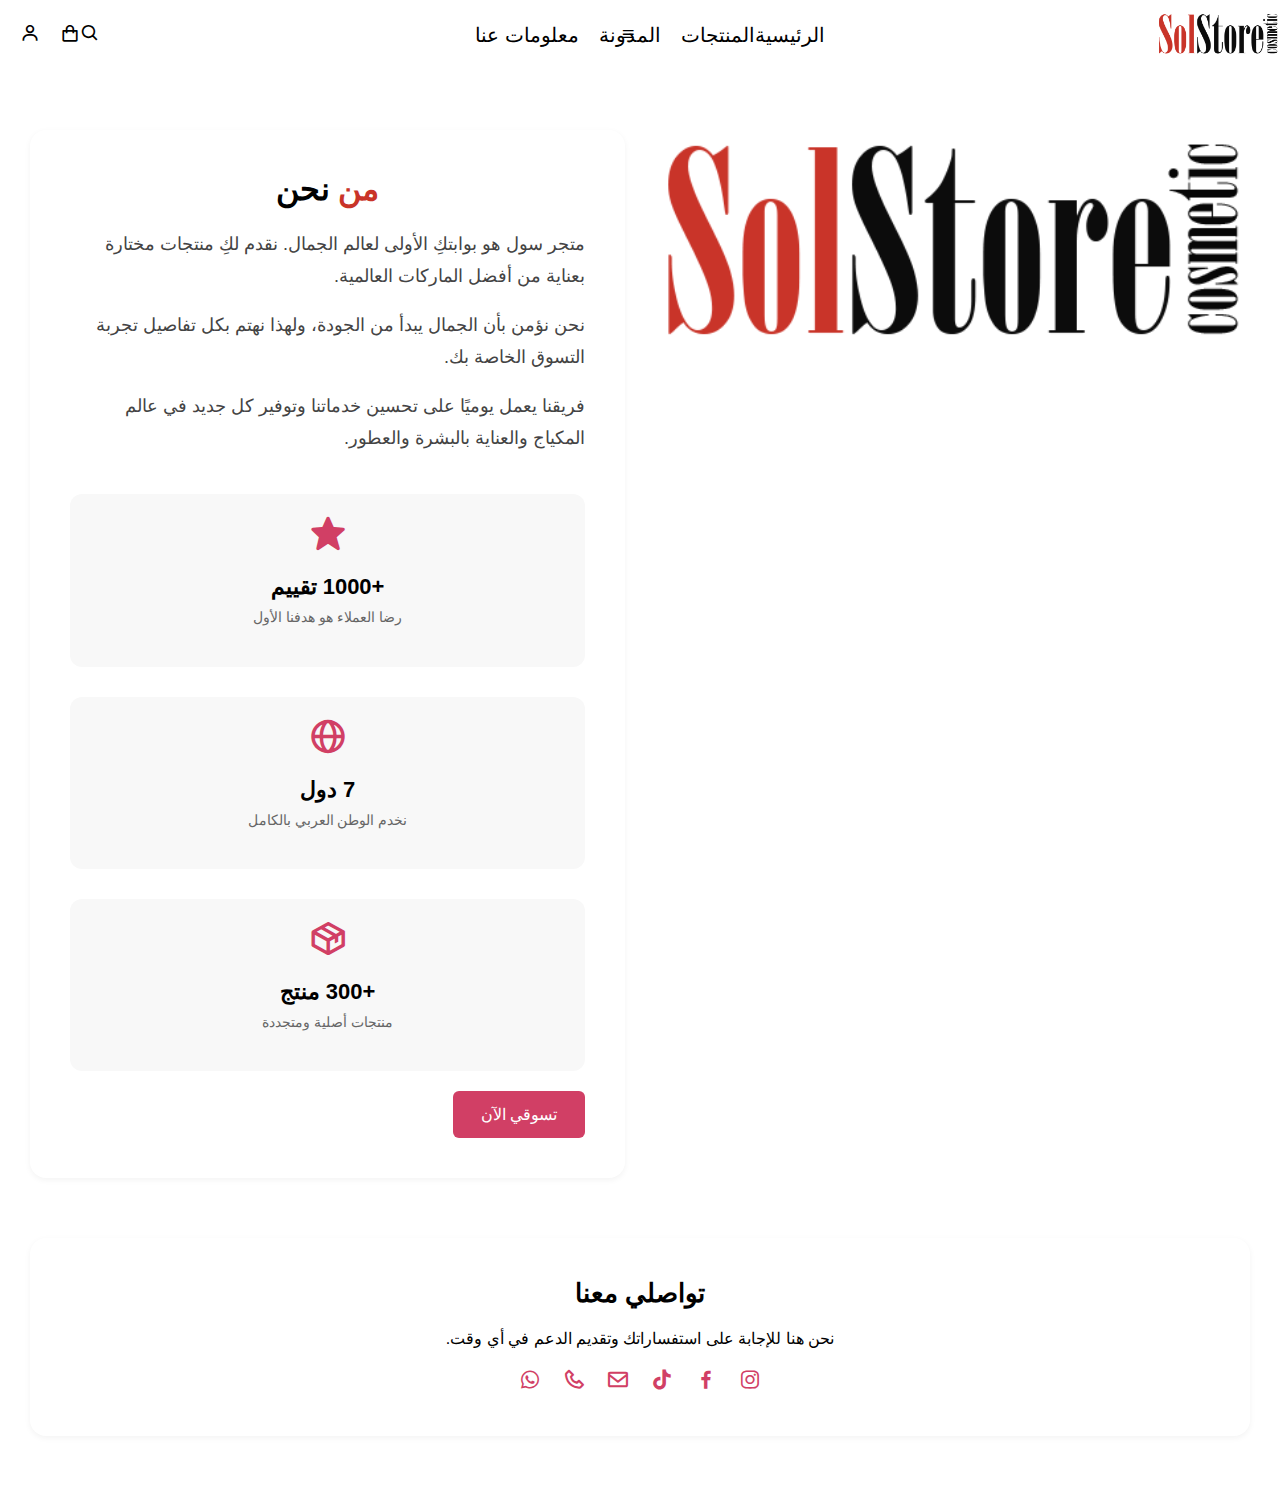
<file: about.html>
<!DOCTYPE html>
<html lang="ar" dir="rtl">

<head>
    <meta charset="UTF-8" />
    <meta name="viewport" content="width=device-width, initial-scale=1.0" />
    <title>معلومات عنا - متجر سول</title>
    <link rel="stylesheet" href="./css/grid.css" />
    <link rel="stylesheet" href="./css/app.css" />
    <link href="https://unpkg.com/boxicons@2.0.7/css/boxicons.min.css" rel="stylesheet" />
    <style>
        .about-section {
            padding: 60px 0;
        }

        .about-content {
            background-color: #fff;
            padding: 40px;
            border-radius: 16px;
            box-shadow: 0 2px 6px rgba(0, 0, 0, 0.05);
        }

        .about-content h2 {
            font-size: 32px;
            margin-bottom: 20px;
        }

        .about-content p {
            font-size: 18px;
            margin-bottom: 16px;
            line-height: 1.8;
            color: #444;
        }

        .about-content .btn {
            background-color: #d13f65;
            color: white;
            padding: 14px 28px;
            font-size: 16px;
            border-radius: 6px;
            text-decoration: none;
            display: inline-block;
            transition: background 0.3s ease;
        }

        .about-content .btn:hover {
            background-color: #b83255;
        }

        .about-stats {
            margin-top: 40px;
            display: flex;
            gap: 30px;
            flex-wrap: wrap;
        }

        .stat-box {
            flex: 1 1 250px;
            background-color: #f8f8f8;
            padding: 20px;
            border-radius: 12px;
            text-align: center;
        }

        .stat-box i {
            font-size: 40px;
            color: #d13f65;
            margin-bottom: 10px;
        }

        .stat-box h4 {
            font-size: 22px;
            margin: 10px 0 5px;
        }

        .stat-box p {
            color: #666;
            font-size: 14px;
        }

        .contact-section {
            background-color: #fff;
            margin-top: 60px;
            padding: 40px;
            border-radius: 16px;
            box-shadow: 0 2px 6px rgba(0, 0, 0, 0.05);
            text-align: center;
        }

        .contact-section h3 {
            font-size: 26px;
            margin-bottom: 20px;
        }

        .social-icons {
            display: flex;
            justify-content: center;
            gap: 20px;
            margin-top: 20px;
        }

        .social-icons a {
            font-size: 24px;
            color: #d13f65;
            transition: color 0.3s;
        }

        .social-icons a:hover {
            color: #b83255;
        }

        @media (max-width: 768px) {
            .col-6 {
                width: 100%;
            }
        }
    </style>
</head>

<body>
    <!-- NAVIGATION -->
    <div class="nav-wrapper">
        <div class="nav">
            <a href="index.html" class="logo">
                <img src="./images/logo.png" alt="شعار المتجر">
            </a>
            <div class="burger" onclick="toggleMenu()">
                <i class='bx bx-menu'></i>
            </div>
            <ul class="nav-menu" id="userMenu">
                <li><a href="#"><i class='bx bx-search'></i></a></li>
                <li><a href="cart.html"><i class='bx bx-shopping-bag'></i></a></li>
                <li><a href="#"><i class='bx bx-user'></i></a></li>
            </ul>
            <ul class="nav-menu menu-main" id="mainMenu">
                <li><a href="index.html">الرئيسية</a></li>
                <li><a href="product.html">المنتجات</a></li>
                <li><a href="blog.html">المدونة</a></li>
                <li><a href="about.html" class="active">معلومات عنا</a></li>
            </ul>
        </div>
    </div>

    <!-- ABOUT SECTION -->
    <div class="section about-section">
        <div class="container-fluid">
            <div class="row">
                <div class="col-6">
                    <div class="about-image">
                        <img src="./images/logo.png" alt="من نحن"
                            style="width: 100%; border-radius: 20px;" />
                            <!-- <img src="./images/about.jpg" alt="من نحن" /> -->
                    </div>
                </div>
                <div class="col-6">
                    <div class="about-content">
                        <h2 class="section-header"><span class="main-color">من</span> نحن</h2>
                        <p>متجر سول هو بوابتكِ الأولى لعالم الجمال. نقدم لكِ منتجات مختارة بعناية من أفضل الماركات
                            العالمية.</p>
                        <p>نحن نؤمن بأن الجمال يبدأ من الجودة، ولهذا نهتم بكل تفاصيل تجربة التسوق الخاصة بك.</p>
                        <p>فريقنا يعمل يوميًا على تحسين خدماتنا وتوفير كل جديد في عالم المكياج والعناية بالبشرة والعطور.
                        </p>

                        <div class="about-stats">
                            <div class="stat-box">
                                <i class="bx bxs-star"></i>
                                <h4>+1000 تقييم</h4>
                                <p>رضا العملاء هو هدفنا الأول</p>
                            </div>
                            <div class="stat-box">
                                <i class="bx bx-globe"></i>
                                <h4>7 دول</h4>
                                <p>نخدم الوطن العربي بالكامل</p>
                            </div>
                            <div class="stat-box">
                                <i class="bx bx-package"></i>
                                <h4>+300 منتج</h4>
                                <p>منتجات أصلية ومتجددة</p>
                            </div>
                        </div>

                        <a href="product.html" class="btn" style="margin-top: 20px;">تسوقي الآن</a>
                    </div>
                </div>
            </div>

            <!-- Contact Section -->
            <div class="contact-section">
                <h3>تواصلي معنا</h3>
                <p>نحن هنا للإجابة على استفساراتك وتقديم الدعم في أي وقت.</p>
                <div class="social-icons">
                    <a href="https://www.instagram.com" target="_blank" rel="noopener" title="انستغرام متجر سول"><i class='bx bxl-instagram'></i></a>
                    <a href="https://www.facebook.com" target="_blank" rel="noopener" title="فيسبوك متجر سول"><i class='bx bxl-facebook'></i></a>
                    <a href="https://www.tiktok.com" target="_blank" rel="noopener" title="تيك توك متجر سول"><i class='bx bxl-tiktok'></i></a>
                    <a href="mailto:support@soulstore.com" title="البريد الإلكتروني متجر سول"><i class='bx bx-envelope'></i></a>
                    <a href="tel:+9647700000000" title="اتصلي بنا هاتفياً"><i class='bx bx-phone'></i></a>
                    <a href="https://www.whatsapp.com" target="_blank" rel="noopener" title="واتساب متجر سول"><i class='bx bxl-whatsapp'></i></a>

                </div>
            </div>
        </div>
    </div>
    

    <script>
        function toggleMenu() {
            document.getElementById('mainMenu').classList.toggle('show');
            document.getElementById('userMenu').classList.toggle('show');
        }
    </script>
</body>

</html>
</file>
<file: css/grid.css>
.row {
    display: flex;
    flex-wrap: wrap;
    margin: 0 -15px;
}

[class*="col-"] {
    padding: 0 15px;
}

.col-1 {
    width: 8.33%;
}

.col-2 {
    width: 16.66%;
}

.col-3 {
    width: 25%;
}

.col-4 {
    width: 33.33%;
}

.col-5 {
    width: 41.66%;
}

.col-6 {
    width: 50%;
}

.col-7 {
    width: 58.33%;
}

.col-8 {
    width: 66.66%;
}

.col-9 {
    width: 75%;
}

.col-10 {
    width: 83.33%;
}

.col-11 {
    width: 91.66%;
}

.col-12 {
    width: 100%;
}

/* MEDIUM SCREEN */

@media only screen and (max-width: 1280px) {
    .col-md-1 {
        width: 8.33%;
    }

    .col-md-2 {
        width: 16.66%;
    }

    .col-md-3 {
        width: 25%;
    }

    .col-md-4 {
        width: 33.33%;
    }

    .col-md-5 {
        width: 41.66%;
    }

    .col-md-6 {
        width: 50%;
    }

    .col-md-7 {
        width: 58.33%;
    }

    .col-md-8 {
        width: 66.66%;
    }

    .col-md-9 {
        width: 75%;
    }

    .col-md-10 {
        width: 83.33%;
    }

    .col-md-11 {
        width: 91.66%;
    }

    .col-md-12 {
        width: 100%;
    }
}

/* SMALL SCREEN */

@media only screen and (max-width: 850px) {
    .col-sm-1 {
        width: 8.33%;
    }

    .col-sm-2 {
        width: 16.66%;
    }

    .col-sm-3 {
        width: 25%;
    }

    .col-sm-4 {
        width: 33.33%;
    }

    .col-sm-5 {
        width: 41.66%;
    }

    .col-sm-6 {
        width: 50%;
    }

    .col-sm-7 {
        width: 58.33%;
    }

    .col-sm-8 {
        width: 66.66%;
    }

    .col-sm-9 {
        width: 75%;
    }

    .col-sm-10 {
        width: 83.33%;
    }

    .col-sm-11 {
        width: 91.66%;
    }

    .col-sm-12 {
        width: 100%;
    }
}
</file>
<file: css/app.css>
:root {
    --main-color: #c93429;
    --body-bg: #ffffff;
    --second-bg: #f5f5f5;
    --text-color: #000000;
    --text-white: #ffffff;
    --text-gray: #868686;
    --main-hover: #9b2d25;

    --section-space: 100px;
    --nav-size: 70px;
    --logo-size: 45px;
    --banner-height: 400px;
}

* {
    padding: 0;
    margin: 0;
    box-sizing: border-box;
}

html {
    font-size: 16px;
}

body {
    font-family: "Antonio", sans-serif;
    background-color: var(--body-bg);
    padding-top: var(--nav-size);
    overflow-x: hidden;
}

a {
    color: unset;
    text-decoration: none;
    display: inline-block;
}

.main-color {
    color: var(--main-color);
}

.text-gray {
    color: var(--text-gray);
}

.container-fluid {
    padding: 0 30px;
}

.nav-wrapper {
    position: fixed;
    top: 0;
    width: 100%;
    z-index: 100;
    background-color: var(--body-bg);
}

.nav {
    position: relative;
    height: var(--nav-size);
    display: flex;
    align-items: center;
    justify-content: space-between;
}

.logo img {
    height: var(--logo-size);
}

.nav-menu {
    list-style-type: none;
    display: flex;
    align-items: center;
}

.nav-menu li ~ li {
    margin-left: 20px;
}

.nav-menu li a {
    font-size: 1.25rem;
    text-transform: uppercase;
}

.nav-menu li a:hover {
    color: var(--main-color);
}

.menu-main {
    position: absolute;
    left: 0;
    width: 100%;
    justify-content: center;
    height: var(--nav-size);
    pointer-events: none;
}

.menu-main li a {
    pointer-events: visible;
}

.hero-section {
    height: calc(100vh - var(--nav-size));
}

.hero-section .row,
.hero-section .col-4,
.hero-section .col-8 {
    height: 100%;
}

.slide-img-col {
    position: relative;
    background-color: var(--second-bg);
}

.slide-img-wrapper {
    display: grid;
    height: 100%;
    place-items: center;
}

.slide-img {
    --size: 700px;
    height: var(--size);
    width: var(--size);
    overflow: hidden;
}

.slide-img img {
    max-width: 100%;
    height: 100%;
}

.slide-info-wrapper {
    position: relative;
    display: grid;
    place-items: center;
    height: 100%;
}

.slide-info {
    overflow: visible;
    position: absolute;
    left: 200px;
    top: 50%;
    transform: translateY(-50%);
    z-index: 99;
    opacity: 0;
    visibility: hidden;
}

.slide-info.active {
    opacity: 1;
    visibility: visible;
}

.slide-info > div {
    overflow: hidden;
}

.top-down {
    transform: translateY(-200px);
    transition: transform 0.5s ease-in-out;
}

.slide-info.active .top-down {
    transform: translateY(0);
}

.delay-2 {
    transition-delay: 0.2s;
}

.delay-4 {
    transition-delay: 0.4s;
}

.delay-6 {
    transition-delay: 0.6s;
}

.slide-name {
    white-space: nowrap;
}

.slide-name h3 {
    font-size: 5rem;
    font-weight: 900;
    margin-bottom: 90px;
}

.slide-description {
    margin-bottom: 90px;
}

.btn {
    padding: 0.5rem 1.5rem;
    background-color: var(--main-color);
    color: var(--text-white);
    font-size: 1rem;
    text-transform: uppercase;
}

.btn:hover {
    background-color: var(--main-hover);
}

.btn-lg {
    padding: 1rem 3.5rem;
    font-size: 1.5rem;
}

.hero-slide-toggle {
    position: absolute;
    left: 0;
    bottom: 0;
    background-color: var(--body-bg);
    display: flex;
    padding: 20px;
    font-size: 2rem;
}

.hero-slide-toggle-prev,
.hero-slide-toggle-next {
    cursor: pointer;
}

.hero-slide-toggle-prev:hover,
.hero-slide-toggle-next:hover {
    color: var(--main-color);
}

.hero-slide-index {
    margin: 0 30px;
}

.banner {
    height: var(--banner-height);
    overflow: hidden;
    position: relative;
    margin-top: 20px;
}

.banner-bg {
    position: absolute;
    top: 0;
    left: 0;
    width: 100%;
    height: 100%;
    background-position: center;
    background-size: cover;
    background-repeat: no-repeat;
    transition: transform 1s ease 0s;
}

.banner:hover .banner-bg {
    transform: scale(1.2);
}

.banner-overlay {
    position: absolute;
    top: 0;
    left: 0;
    width: 100%;
    height: 100%;
    background-color: rgba(0, 0, 0, 0.4);
}

.banner-text {
    position: absolute;
    bottom: 0;
    left: 0;
    color: var(--text-white);
    padding: 20px;
    font-size: 2.5rem;
    text-transform: uppercase;
}

.section {
    padding-top: var(--section-space);
}

.section-header {
    margin-bottom: 80px;
    text-transform: uppercase;
    font-size: 2rem;
    font-weight: 900;
    text-align: center;
}

.products-slide {
    padding: 0 40px;
}

.product-img {
    background-color: var(--second-bg);
    position: relative;
}

.product-action {
    position: absolute;
    bottom: 0;
    width: 100%;
    text-align: center;
    padding-bottom: 10px;
    overflow: hidden;
}

.product-action > * {
    transform: translateY(-100%);
    transition: transform 0.4s ease 0s;
}

.product:hover .product-action > * {
    transform: translateY(0);
}

.product-info {
    padding: 0 15px;
}

.product-info > div {
    padding-top: 15px;
}

.product-brand {
    display: flex;
    align-items: center;
    justify-content: space-between;
    color: var(--text-gray);
}

.product-name {
    font-size: 1.25rem;
}

.glide {
    position: relative;
}

.glide__arrows {
    width: 100%;
}

.glide__arrow {
    --position: -65px;
    position: absolute;
    top: 50%;
    transform: translateY(-50%);
    background-color: transparent;
    border: none;
    outline: none;
    cursor: pointer;
    font-size: 3.5rem;
    color: var(--text-gray);
}

.glide__arrow:hover {
    color: var(--main-color);
}

.glide__arrow--left {
    left: var(--position);
}

.glide__arrow--right {
    right: var(--position);
}

.section-special {
    margin: 100px 0 250px;
}

.bg-fixed {
    background-position: center;
    background-repeat: no-repeat;
    background-size: cover;
    background-attachment: fixed;
}

.bg-main {
    background-color: var(--body-bg);
}

.special-product-img {
    width: 100%;
    padding-top: 100%;
    background-position: center;
    background-repeat: no-repeat;
    background-size: cover;
    margin-bottom: -250px;
}

.special-product {
    padding: 0 80px;
}

.special-product > * {
    margin-top: 30px;
}

.special-product > .special-product-img {
    margin-top: 80px;
}

.special-product > span {
    text-transform: uppercase;
}

.special-product > p {
    color: var(--text-gray);
}

.special-product > h2 {
    font-size: 3rem;
    text-transform: uppercase;
}

.medium-logo {
    width: 12rem;
}

.gallery-img {
    padding-top: 100%;
    position: relative;
    width: 100%;
    overflow: hidden;
}

.img-holder {
    position: absolute;
    top: 0;
    left: 0;
    width: 100%;
    height: 100%;
    background-position: center;
    background-size: cover;
    background-repeat: no-repeat;
    transition: transform 0.3s ease 0s;
}

.gallery-img .banner-overlay {
    display: none;
}

.gallery-img i {
    position: absolute;
    top: 50%;
    left: 50%;
    transform: translate(-50%, -50%) scale(0);
    font-size: 2rem;
    color: var(--text-white);
    transition: transform 0.3s ease 0s;
}

.gallery-img:hover .banner-overlay {
    display: block;
}

.gallery-img:hover .img-holder {
    transform: scale(1.2);
}

.gallery-img:hover i {
    transform: translate(-50%, -50%) scale(1);
}

footer {
    padding-bottom: 80px;
}

.footer-content p {
    margin-top: 20px;
}

.social-list {
    margin-top: 30px;
    display: flex;
}

.social-list i {
    margin-right: 20px;
    font-size: 1.5rem;
}

.social-list i:hover {
    color: var(--main-color);
}

.footer-content-header {
    margin-bottom: 30px;
}

.footer-content ul {
    list-style-type: none;
}

.footer-content ul li a {
    color: var(--text-gray);
    margin-top: 10px;
}

.footer-content ul li a:hover {
    color: var(--main-color);
}

.copyright {
    text-align: center;
    padding: 20px;
    border-top: 1px solid var(--second-bg);
}

.copyright a:hover {
    color: var(--main-color);
}
</file>
